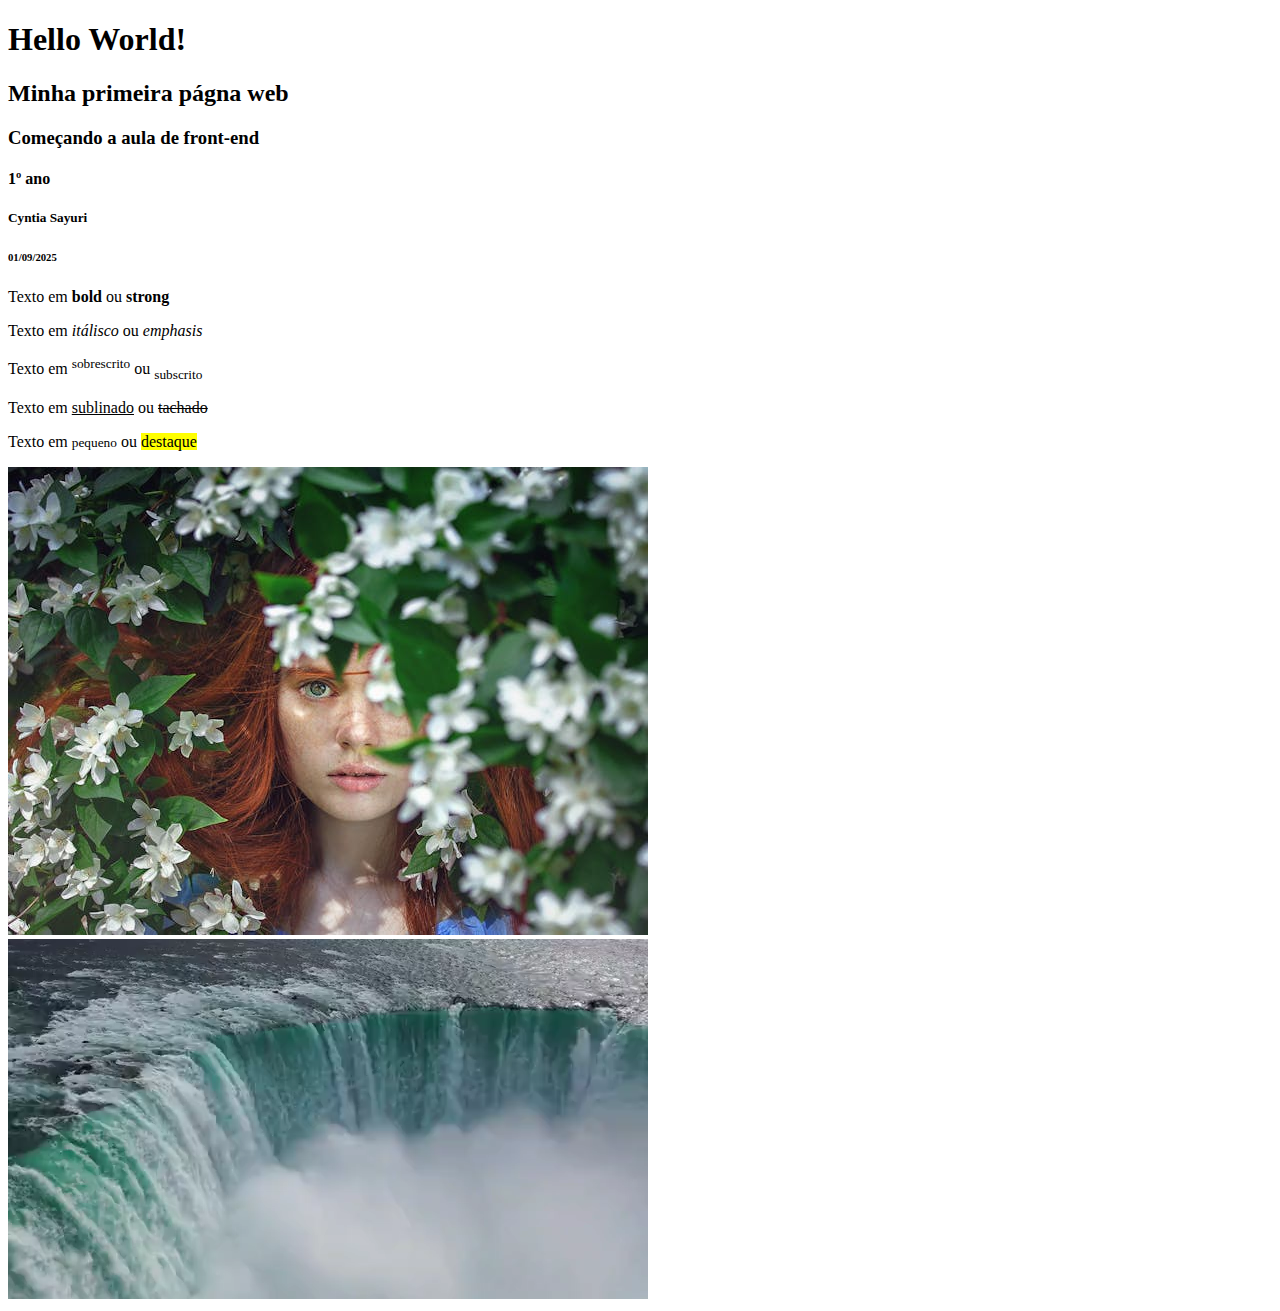
<file: index.html>
<!DOCTYPE html>
<html lang="en">
<head>
    <meta charset="UTF-8">
    <meta name="viewport" content="width=device-width, initial-scale=1.0">
    <title>Hello World</title>
</head>
<body>
    <h1>Hello World!</h1>
    <h2>Minha primeira págna web</h2>
    <h3>Começando a aula de front-end</h3>
    <h4>1º ano</h4>
    <h5>Cyntia Sayuri</h5>
    <h6>01/09/2025</h6>

    <p>Texto em <b>bold</b> ou <strong>strong</strong></p>
    <p>Texto em <i>itálisco</i> ou <em>emphasis</em></p>
    <p>Texto em <sup>sobrescrito</sup> ou <sub>subscrito</sub></p>
    <p>Texto em <ins>sublinado</ins> ou <del>tachado</del> </p>
    <p>Texto em <small>pequeno</small> ou <mark>destaque</mark> </p>

    <img src="./images/img.jpg" alt="Mulher ruiva do cabelo grande" title="Mulher ruiva do cabelo grande">

    <video src="./images/video.mp4" autoplay loop muted></video>

</body>
</html>
</file>
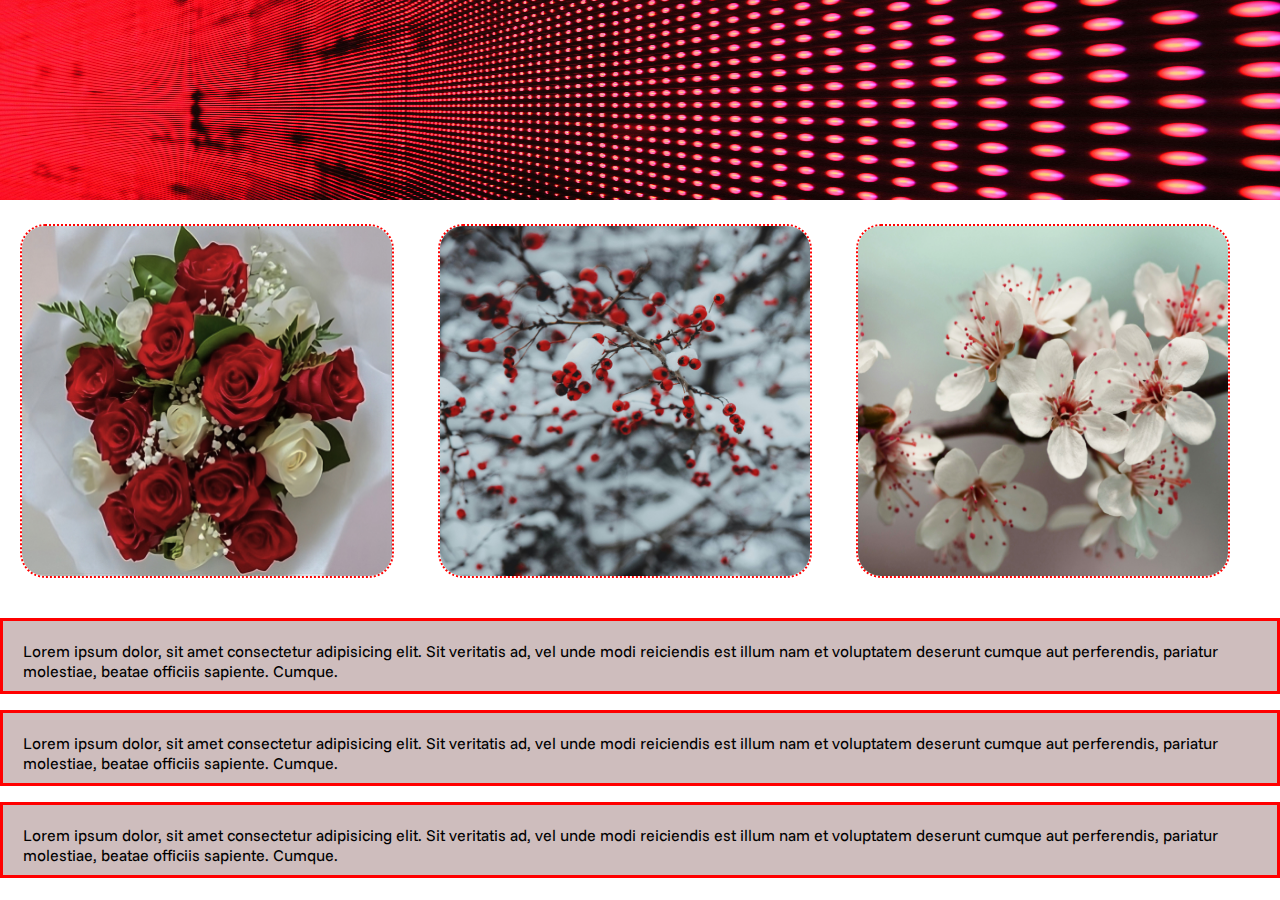
<file: aula2 - divs/index.html>
<!DOCTYPE html>
<html lang="pt-br">
<head>
    <meta charset="UTF-8">
    <meta name="viewport" content="width=device-width, initial-scale=1.0">
    <title>Document</title>
    <link rel="stylesheet" href="style.css">
</head>
<body>
    
    <div><img src="./images/banner.jpg" alt="" class="banner"></div>

    <img class=imagem src="./images/img-2.jpg" alt="Buque de rosas vermelhas e rosas">
    <img class=imagem src="./images/img-3.jpg" alt="Frutinhas vermelhas em meio à neve">
    <img class=imagem src="./images/img-1.jpg" alt="Flores de cerejeira branca">

    <p style="overflow: visible;">Lorem ipsum dolor, sit amet consectetur adipisicing elit. Sit veritatis ad, vel unde modi reiciendis est illum nam et voluptatem deserunt cumque aut perferendis, pariatur molestiae, beatae officiis sapiente. Cumque.</p>
    <p style="overflow: visible;">Lorem ipsum dolor, sit amet consectetur adipisicing elit. Sit veritatis ad, vel unde modi reiciendis est illum nam et voluptatem deserunt cumque aut perferendis, pariatur molestiae, beatae officiis sapiente. Cumque.</p>
    <p style="overflow: visible;">Lorem ipsum dolor, sit amet consectetur adipisicing elit. Sit veritatis ad, vel unde modi reiciendis est illum nam et voluptatem deserunt cumque aut perferendis, pariatur molestiae, beatae officiis sapiente. Cumque.</p>

</body>
</html>
</file>
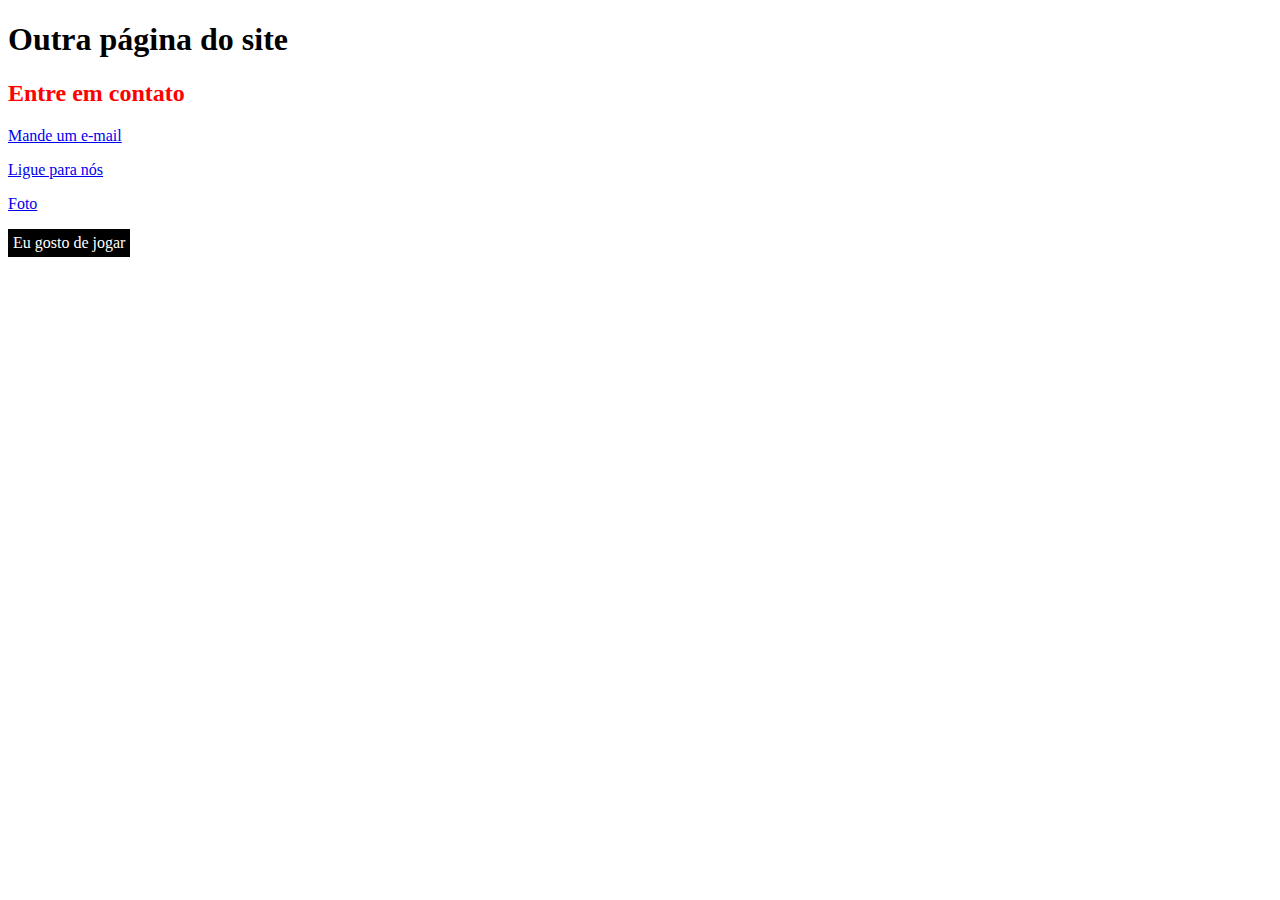
<file: page2.html>
<!DOCTYPE html>
<html lang="en">
<head>
    <meta charset="UTF-8">
    <meta name="viewport" content="width=a, initial-scale=1.0">
    <title>Document</title>
    <link rel="stylesheet" href="css/style.css">
    <!-- Exemplo de css interno -->
    <style>
        h1{
            /* Coloca uma fonte do texto para o h1*/
            font-family: Times New Roman, Calibri;
        }
    </style>
</head>
<body>
    <h1>Outra página do site</h1>

    <h2>Entre em contato</h2>

    <!-- Deixa em parágrafos dentro do p, igual <br> -->
    <p>
        <!-- Faz abrir o app e-mail direcionado para o @ que está descrito -->
        <a href="mailto:helpcenter@fiap.com.br">Mande um e-mail</a>
    </p>

    <p>
        <!-- Vai para a parte de ligar para um -->
        <a href="tel:+5511945399591">Ligue para nós</a>
    </p>

    <p>
        <!-- Utilizar download na parte do a faz você baixar o conteúdo do href -->
        <a href="./images/img.jpg" download>Foto</a>
    </p>

        <!-- Exemplo de css inline -->
         <!-- widht: fit-content faz o widht acabar na parte que acaba o conteudo da div -->
    <p style="background-color:rgb(0, 0, 0); color: white;width:fit-content;padding: 5px">Eu gosto de jogar</p>
</body>
</html>
</file>
<file: aula2 - divs/style.css>
@import url('https://fonts.googleapis.com/css2?family=Funnel+Sans:ital,wght@0,300..800;1,300..800&display=swap');

.banner{
    height: 200px;
    width: 100%;
}

body{
    margin: 0;
    font-family: 'Funnel Sans', Calibri, Roboto;
}

.imagem{
    width: 370px;
    height: 350px;
    margin: 20px;
    border: 2px dotted red;
    border-radius: 25px;
}

p {
    background-color: rgb(206, 189, 189);
    border: 3px solid red;
    padding: 20px;
    height: 30px;
}
</file>
<file: css/style.css>
h2 { 
    font-family: 'Times New Roman', Calibri;
    color: red;
}
</file>
